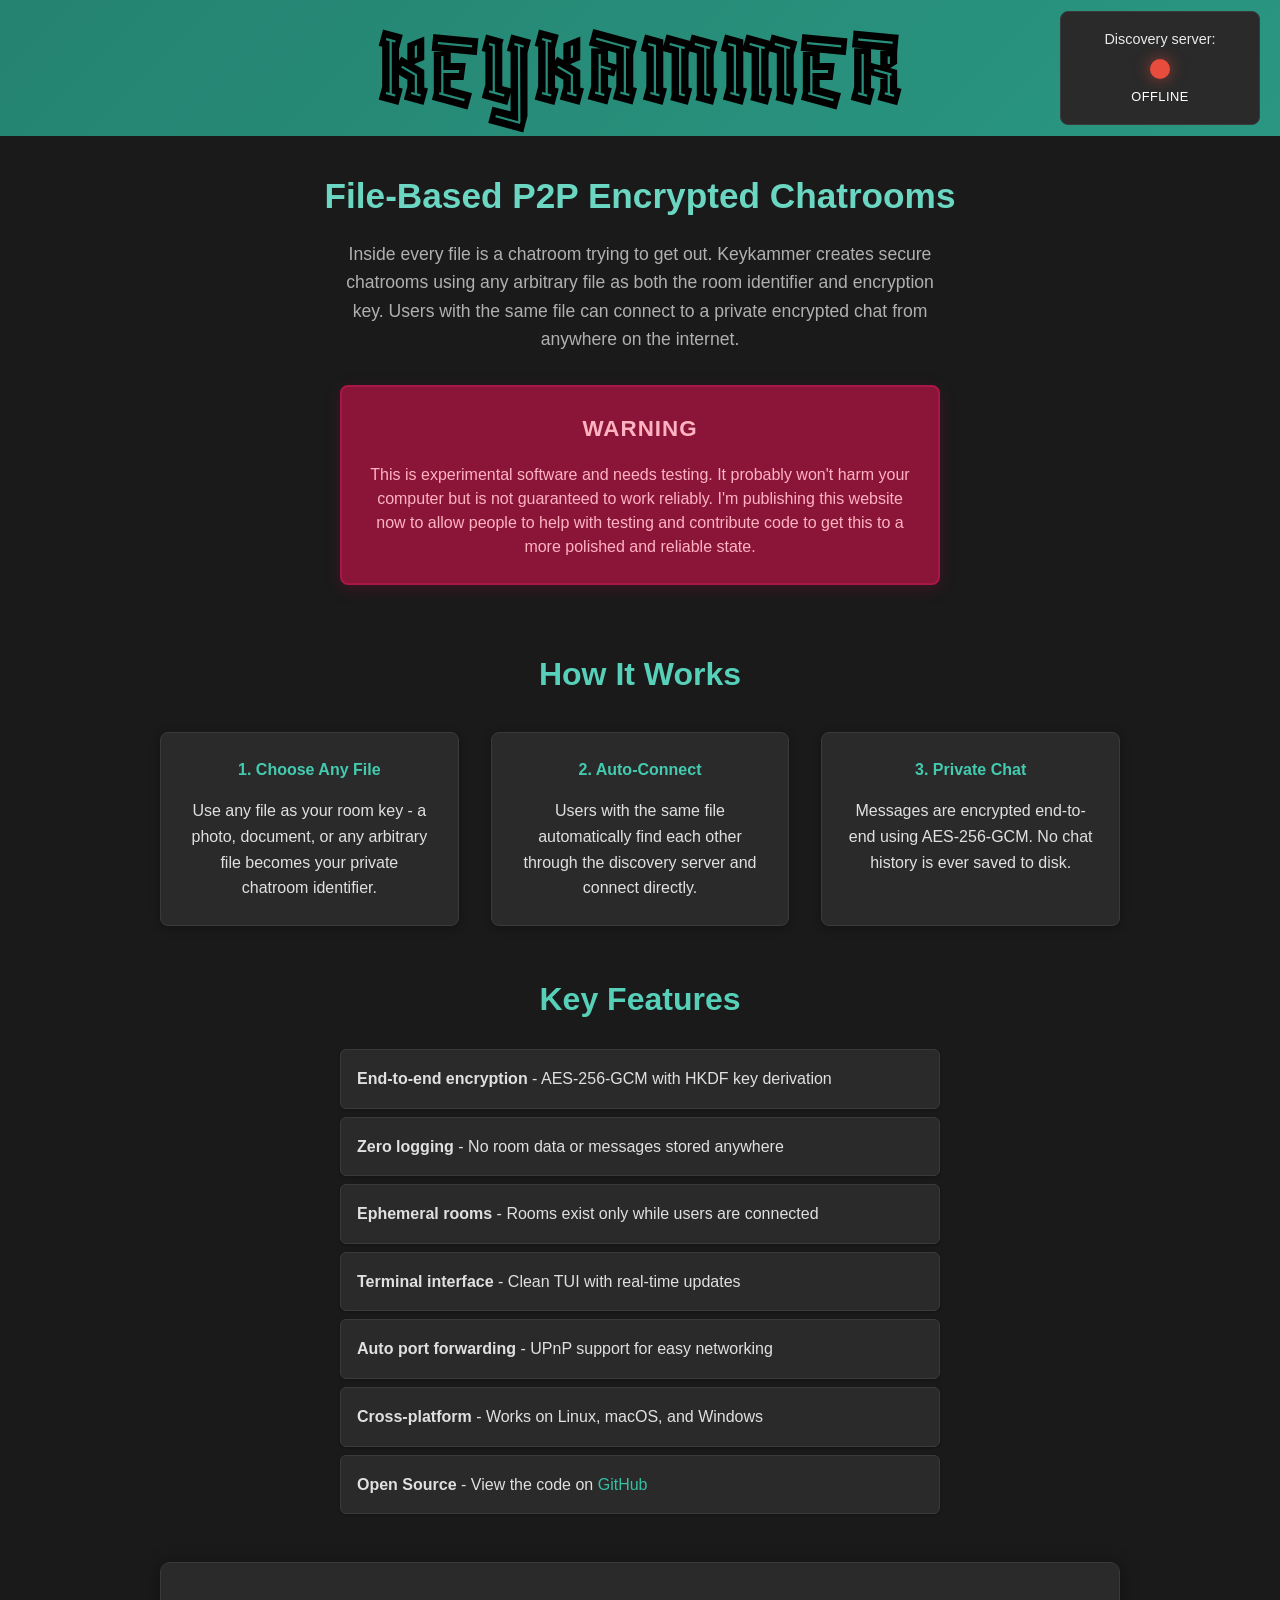
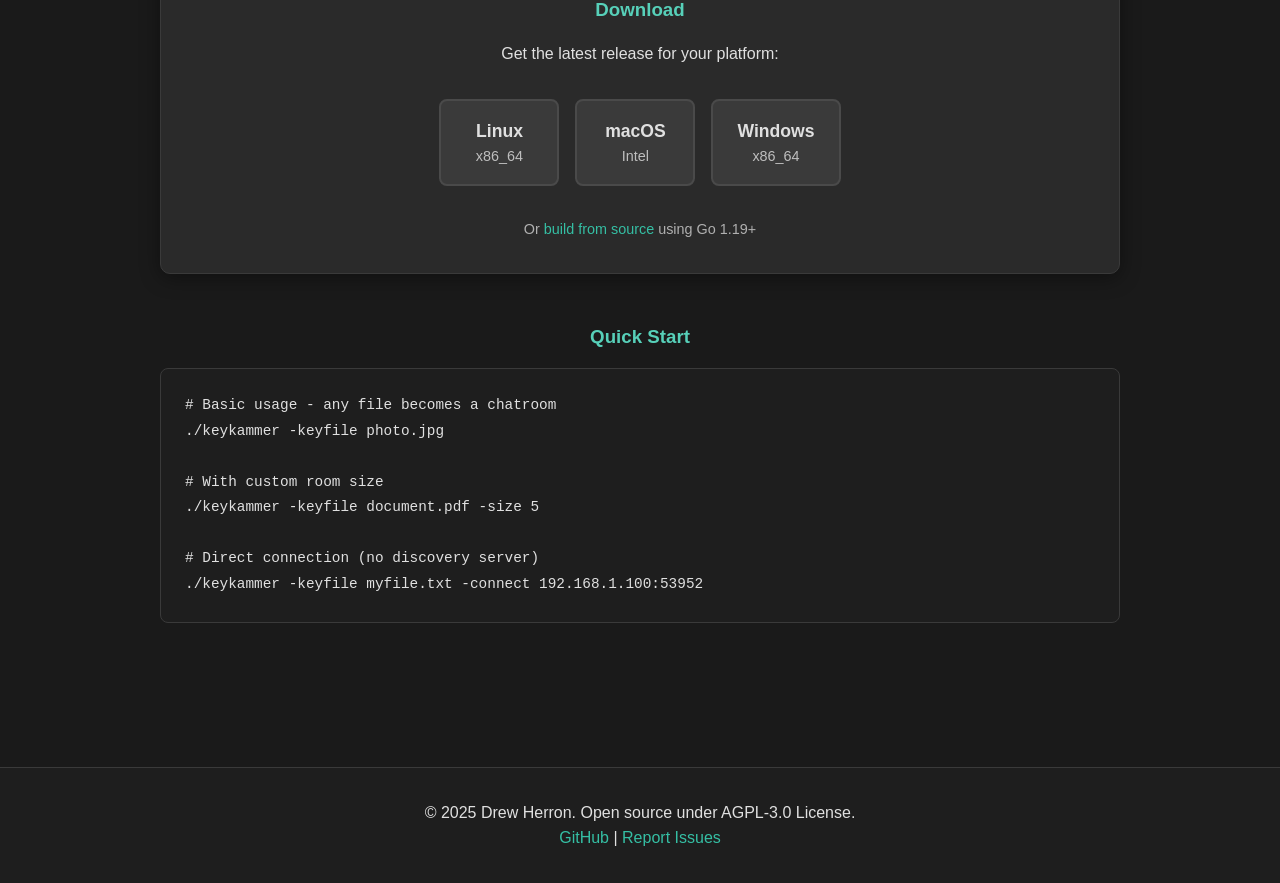
<file: website/index.html>
<!DOCTYPE html>
<html lang="en">
<head>
    <meta charset="UTF-8">
    <meta name="viewport" content="width=device-width, initial-scale=1.0">
    <title>Keykammer - File-Based P2P Encrypted Chat</title>
    <link rel="preconnect" href="https://fonts.googleapis.com">
    <link rel="preconnect" href="https://fonts.gstatic.com" crossorigin>
    <link href="https://fonts.googleapis.com/css2?family=Blaka&family=Blaka+Hollow&family=Source+Code+Pro:wght@450&display=swap" rel="stylesheet">
    <link rel="stylesheet" href="css/style.css">
</head>
<body>
    <header>
        <div class="container">
            <div class="header-content">
                <div class="logo-section">
                    <h1>KEYKAMMER</h1>
                </div>
                <div class="status-box desktop-only">
                    <div class="status-label">Discovery server:</div>
                    <div class="status-indicator">
                        <div class="status-light" id="status-light"></div>
                    </div>
                    <div class="status-text" id="status-text">checking...</div>
                </div>
            </div>
        </div>
    </header>

    <!-- Mobile status box -->
    <div class="mobile-status-container">
        <div class="container">
            <div class="status-box mobile-only">
                <div class="status-label">Discovery server status:</div>
                <div class="status-indicator">
                    <div class="status-light" id="status-light-mobile"></div>
                </div>
                <div class="status-text" id="status-text-mobile">checking...</div>
            </div>
        </div>
    </div>

    <main class="container">
        <section class="hero">
            <h2>File-Based P2P Encrypted Chatrooms</h2>
            <p>Inside every file is a chatroom trying to get out. Keykammer creates secure chatrooms using any arbitrary file as both the room identifier and encryption key. Users with the same file can connect to a private encrypted chat from anywhere on the internet.</p>

            <div class="warning-box">
                <h3 class="warning-title">WARNING</h3>
                <p>This is experimental software and needs testing. It probably won't harm your computer but is not guaranteed to work reliably. I'm publishing this website now to allow people to help with testing and contribute code to get this to a more polished and reliable state.</p>
            </div>

        </section>

        <section class="features">
            <h3>How It Works</h3>
            <div class="feature-grid">
                <div class="feature">
                    <h4>1. Choose Any File</h4>
                    <p>Use any file as your room key - a photo, document, or any arbitrary file becomes your private chatroom identifier.</p>
                </div>
                <div class="feature">
                    <h4>2. Auto-Connect</h4>
                    <p>Users with the same file automatically find each other through the discovery server and connect directly.</p>
                </div>
                <div class="feature">
                    <h4>3. Private Chat</h4>
                    <p>Messages are encrypted end-to-end using AES-256-GCM. No chat history is ever saved to disk.</p>
                </div>
            </div>
        </section>

        <section class="features">
            <h3>Key Features</h3>
            <ul>
                <li><strong>End-to-end encryption</strong> - AES-256-GCM with HKDF key derivation</li>
                <li><strong>Zero logging</strong> - No room data or messages stored anywhere</li>
                <li><strong>Ephemeral rooms</strong> - Rooms exist only while users are connected</li>
                <li><strong>Terminal interface</strong> - Clean TUI with real-time updates</li>
                <li><strong>Auto port forwarding</strong> - UPnP support for easy networking</li>
                <li><strong>Cross-platform</strong> - Works on Linux, macOS, and Windows</li>
                <li><strong>Open Source</strong> - View the code on <a href="https://github.com/drewherron/keykammer">GitHub</a></li>
            </ul>
        </section>

        <section id="download" class="download">
            <h3>Download</h3>
            <p>Get the latest release for your platform:</p>

            <div class="download-links">
                <a href="dist/keykammer-0.3.0-alpha-linux-amd64" class="download-btn" download>
                    <span class="platform">Linux</span>
                    <span class="arch">x86_64</span>
                </a>
                <a href="dist/keykammer-0.3.0-alpha-macos-intel" class="download-btn" download>
                    <span class="platform">macOS</span>
                    <span class="arch">Intel</span>
                </a>
                <a href="dist/keykammer-0.3.0-alpha-windows-amd64.exe" class="download-btn" download>
                    <span class="platform">Windows</span>
                    <span class="arch">x86_64</span>
                </a>
            </div>

            <p class="build-note">Or <a href="https://github.com/drewherron/keykammer#building">build from source</a> using Go 1.19+</p>
        </section>

        <section class="usage">
            <h3>Quick Start</h3>
            <div class="code-block">
                <code>
# Basic usage - any file becomes a chatroom<br>
./keykammer -keyfile photo.jpg<br><br>

# With custom room size<br>
./keykammer -keyfile document.pdf -size 5<br><br>

# Direct connection (no discovery server)<br>
./keykammer -keyfile myfile.txt -connect 192.168.1.100:53952
                </code>
            </div>
        </section>
    </main>

    <!-- Buy Me a Coffee Section -->
    <section class="support-section">
        <div class="container">
            <script type="text/javascript" src="https://cdnjs.buymeacoffee.com/1.0.0/button.prod.min.js" data-name="bmc-button" data-slug="drewherron" data-color="#35bfa3" data-emoji=""  data-font="Cookie" data-text="Buy me a coffee" data-outline-color="#000000" data-font-color="#000000" data-coffee-color="#FFDD00" ></script>
        </div>
    </section>

    <footer>
        <div class="container">
            <p>&copy; 2025 Drew Herron. Open source under AGPL-3.0 License.</p>
            <p><a href="https://github.com/drewherron/keykammer">GitHub</a> | <a href="https://github.com/drewherron/keykammer/issues">Report Issues</a></p>
        </div>
    </footer>

    <script src="js/main.js"></script>
</body>
</html>
</file>
<file: website/css/style.css>
/* Keykammer Website Styles */

* {
    margin: 0;
    padding: 0;
    box-sizing: border-box;
}

body {
    font-family: 'Segoe UI', Tahoma, Geneva, Verdana, sans-serif;
    line-height: 1.6;
    color: #e0e0e0;
    background-color: #1a1a1a;
}

.container {
    max-width: 1000px;
    margin: 0 auto;
    padding: 0 20px;
}

/* Header */
header {
    background: linear-gradient(135deg, #248371, #2a9782);
    color: white;
    padding: 1rem 0;
    position: relative;
}

.header-content {
    display: flex;
    justify-content: space-between;
    align-items: center;
    flex-wrap: wrap;
    gap: 2rem;
}

.logo-section {
    text-align: center;
    flex: 1;
}

header h1 {
    font-family: "Blaka Hollow", system-ui;
    font-size: 7rem;
    margin-bottom: 0.2rem;
    font-weight: 400;
    color: black;
    line-height: 0.9;
}

.tagline {
    font-size: 1.2rem;
    opacity: 0.9;
    color: black;
    padding-top: 0.7rem;
}

/* Status Box */
.status-box {
    background: #2a2a2a;
    border: 1px solid #3a3a3a;
    border-radius: 8px;
    padding: 1rem;
    text-align: center;
    min-width: 200px;
}

.status-box.desktop-only {
    position: absolute;
    right: 20px;
}

.mobile-status-container {
    background: #1a1a1a;
    padding: 1rem 0;
    border-bottom: 1px solid #3a3a3a;
    display: none;
}

.desktop-only {
    display: block;
}

.mobile-only {
    display: none;
}


.status-label {
    font-size: 0.9rem;
    margin-bottom: 0.5rem;
    opacity: 0.9;
}

.status-indicator {
    display: flex;
    justify-content: center;
    margin-bottom: 0.5rem;
}

.status-light {
    width: 20px;
    height: 20px;
    border-radius: 50%;
    background-color: #95a5a6;
    transition: all 0.3s ease;
    box-shadow: 0 0 10px rgba(0, 0, 0, 0.3);
}

.status-light.online {
    background-color: #2fab93;
    box-shadow: 0 0 15px rgba(47, 171, 147, 0.6);
    animation: pulse-green 2s infinite;
}

.status-light.offline {
    background-color: #e74c3c;
    box-shadow: 0 0 15px rgba(231, 76, 60, 0.6);
}

.status-light.checking {
    background-color: #f39c12;
    box-shadow: 0 0 15px rgba(243, 156, 18, 0.6);
    animation: pulse-orange 1s infinite;
}

.status-text {
    font-size: 0.8rem;
    font-weight: 500;
    text-transform: uppercase;
    letter-spacing: 0.5px;
}

/* Animations */
@keyframes pulse-green {
    0%, 100% { opacity: 1; }
    50% { opacity: 0.6; }
}

@keyframes pulse-orange {
    0%, 100% { opacity: 1; }
    50% { opacity: 0.4; }
}

/* Main Content */
main {
    padding: 3rem 0;
}

.hero {
    text-align: center;
    margin-bottom: 4rem;
}

.hero h2 {
    font-size: 2.2rem;
    margin-top: 2rem;
    margin-bottom: 1rem;
    color: #6bd6c1;
}

.hero p {
    font-size: 1.1rem;
    margin-bottom: 2rem;
    color: #b0b0b0;
    max-width: 600px;
    margin-left: auto;
    margin-right: auto;
}

/* Warning Box */
.warning-box {
    background-color: #8b1538;
    border: 2px solid #a91648;
    border-radius: 8px;
    padding: 1.5rem;
    margin: 2rem auto;
    max-width: 600px;
    text-align: center;
    box-shadow: 0 4px 15px rgba(139, 21, 56, 0.3);
}

.warning-title {
    color: #ffb3c1;
    font-size: 1.4rem;
    font-weight: bold;
    margin: 0 0 1rem 0;
    text-transform: uppercase;
    letter-spacing: 1px;
}

.warning-box p {
    color: #ffb3c1;
    margin: 0;
    line-height: 1.5;
    font-size: 1rem;
}

/* Buttons */
.cta-buttons {
    display: flex;
    gap: 1rem;
    justify-content: center;
    flex-wrap: wrap;
}

.btn {
    display: inline-block;
    padding: 12px 24px;
    text-decoration: none;
    border-radius: 6px;
    font-weight: 500;
    transition: all 0.3s ease;
    border: 2px solid transparent;
}

.btn.primary {
    background-color: #2fab93;
    color: black;
    border-color: #2fab93;
}

.btn.primary:hover {
    background-color: #248371;
    border-color: #248371;
    color: black;
}

.btn.secondary {
    background-color: transparent;
    color: #35bfa4;
    border-color: #35bfa4;
}

.btn.secondary:hover {
    background-color: #35bfa4;
    color: black;
}

/* Features */
.features {
    margin: 3rem 0;
}

.features h3 {
    font-size: 2rem;
    margin-bottom: 1.5rem;
    color: #57d0b9;
    text-align: center;
}

.feature-grid {
    display: grid;
    grid-template-columns: repeat(auto-fit, minmax(250px, 1fr));
    gap: 2rem;
    margin-top: 2rem;
}

.feature {
    background: #2a2a2a;
    padding: 1.5rem;
    border-radius: 8px;
    box-shadow: 0 2px 10px rgba(0,0,0,0.3);
    text-align: center;
    border: 1px solid #3a3a3a;
}

.feature h4 {
    color: #43cbb0;
    margin-bottom: 1rem;
}

.features ul {
    list-style: none;
    max-width: 600px;
    margin: 0 auto;
}

.features li {
    background: #2a2a2a;
    padding: 1rem;
    margin-bottom: 0.5rem;
    border-radius: 6px;
    box-shadow: 0 1px 3px rgba(0,0,0,0.3);
    border: 1px solid #3a3a3a;
}

.features li a {
    color: #35bfa4;
    text-decoration: none;
}

.features li a:hover {
    text-decoration: underline;
}

/* Download Section */
.download {
    background: #2a2a2a;
    padding: 2rem;
    border-radius: 10px;
    box-shadow: 0 4px 20px rgba(0,0,0,0.4);
    text-align: center;
    margin: 3rem 0;
    border: 1px solid #3a3a3a;
}

.download h3 {
    color: #57d0b9;
    margin-bottom: 1rem;
}

.download-links {
    display: flex;
    gap: 1rem;
    justify-content: center;
    flex-wrap: wrap;
    margin: 2rem 0;
}

.download-btn {
    display: flex;
    flex-direction: column;
    padding: 1rem 1.5rem;
    background: #3a3a3a;
    border: 2px solid #4a4a4a;
    border-radius: 8px;
    text-decoration: none;
    color: #e0e0e0;
    transition: all 0.3s ease;
    min-width: 120px;
}

.download-btn:hover {
    background: #2fab93;
    border-color: #2fab93;
    color: white;
    transform: translateY(-2px);
}

.platform {
    font-weight: bold;
    font-size: 1.1rem;
}

.arch {
    font-size: 0.9rem;
    opacity: 0.8;
}

.build-note {
    margin-top: 1rem;
    font-size: 0.9rem;
    color: #b0b0b0;
}

.build-note a {
    color: #35bfa4;
    text-decoration: none;
}

.build-note a:hover {
    text-decoration: underline;
}

/* Usage Section */
.usage {
    margin: 3rem 0;
}

.usage h3 {
    color: #57d0b9;
    margin-bottom: 1rem;
    text-align: center;
}

.code-block {
    background: #1e1e1e;
    color: #e0e0e0;
    padding: 1.5rem;
    border-radius: 8px;
    font-family: 'Courier New', monospace;
    overflow-x: auto;
    margin: 1rem 0;
    border: 1px solid #3a3a3a;
}

.code-block code {
    font-size: 0.9rem;
    line-height: 1.4;
}

/* Support Section */
.support-section {
    text-align: center;
    padding: 2rem 0;
    margin-top: 3rem;
}

/* Footer */
footer {
    background: #1e1e1e;
    color: #e0e0e0;
    text-align: center;
    padding: 2rem 0;
    margin-top: 2rem;
    border-top: 1px solid #3a3a3a;
}

footer a {
    color: #35bfa4;
    text-decoration: none;
}

footer a:hover {
    text-decoration: underline;
}

/* Responsive Design */
@media (max-width: 768px) {
    .container {
        padding: 0 15px;
    }

    .header-content {
        flex-direction: column;
        text-align: center;
        gap: 1rem;
    }

    .logo-section {
        text-align: center;
    }

    header h1 {
        font-size: 3rem;
    }

    .desktop-only {
        display: none;
    }

    .mobile-only {
        display: block;
    }

    .mobile-status-container {
        display: block;
    }

    .status-box.mobile-only {
        margin: 0 auto;
        min-width: auto;
        width: 100%;
        max-width: 250px;
    }


    .hero h2 {
        font-size: 1.8rem;
    }

    .cta-buttons {
        flex-direction: column;
        align-items: center;
    }

    .download-links {
        flex-direction: column;
        align-items: center;
    }

    .feature-grid {
        grid-template-columns: 1fr;
    }
}
</file>
